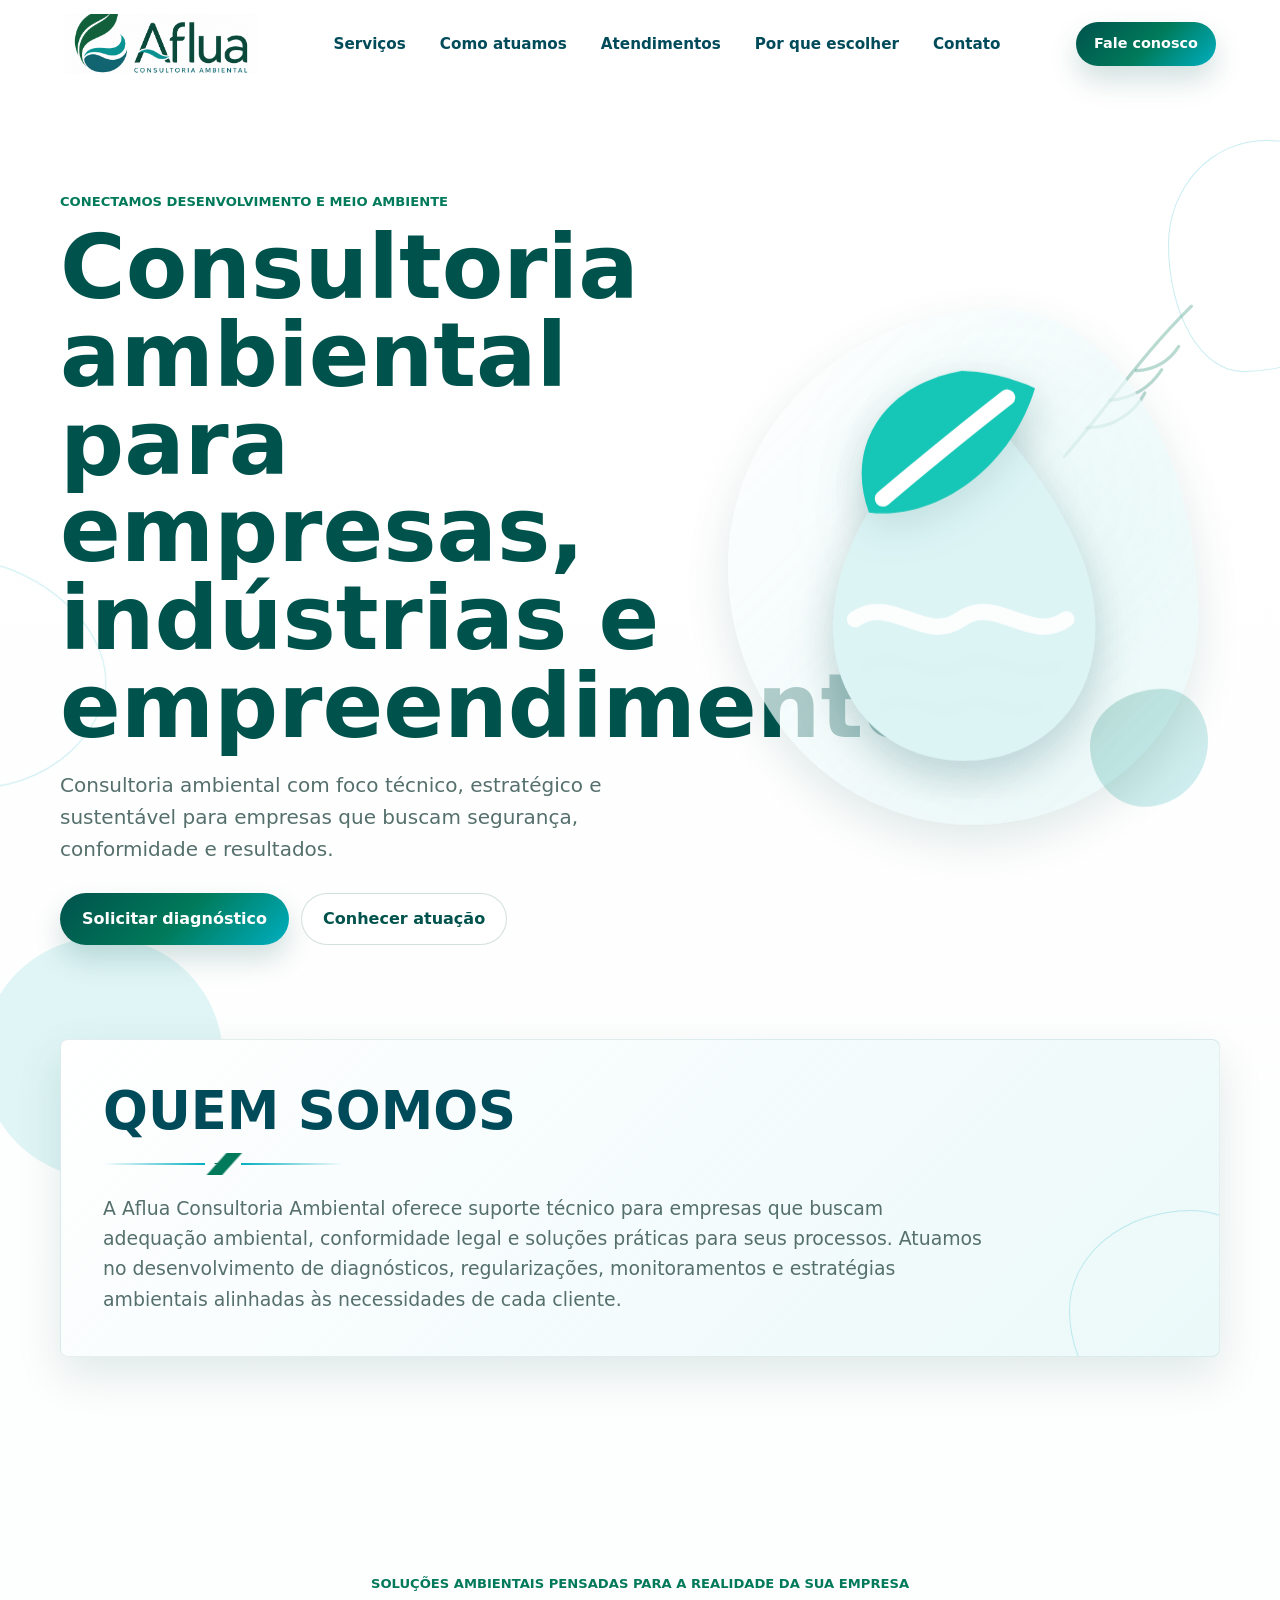
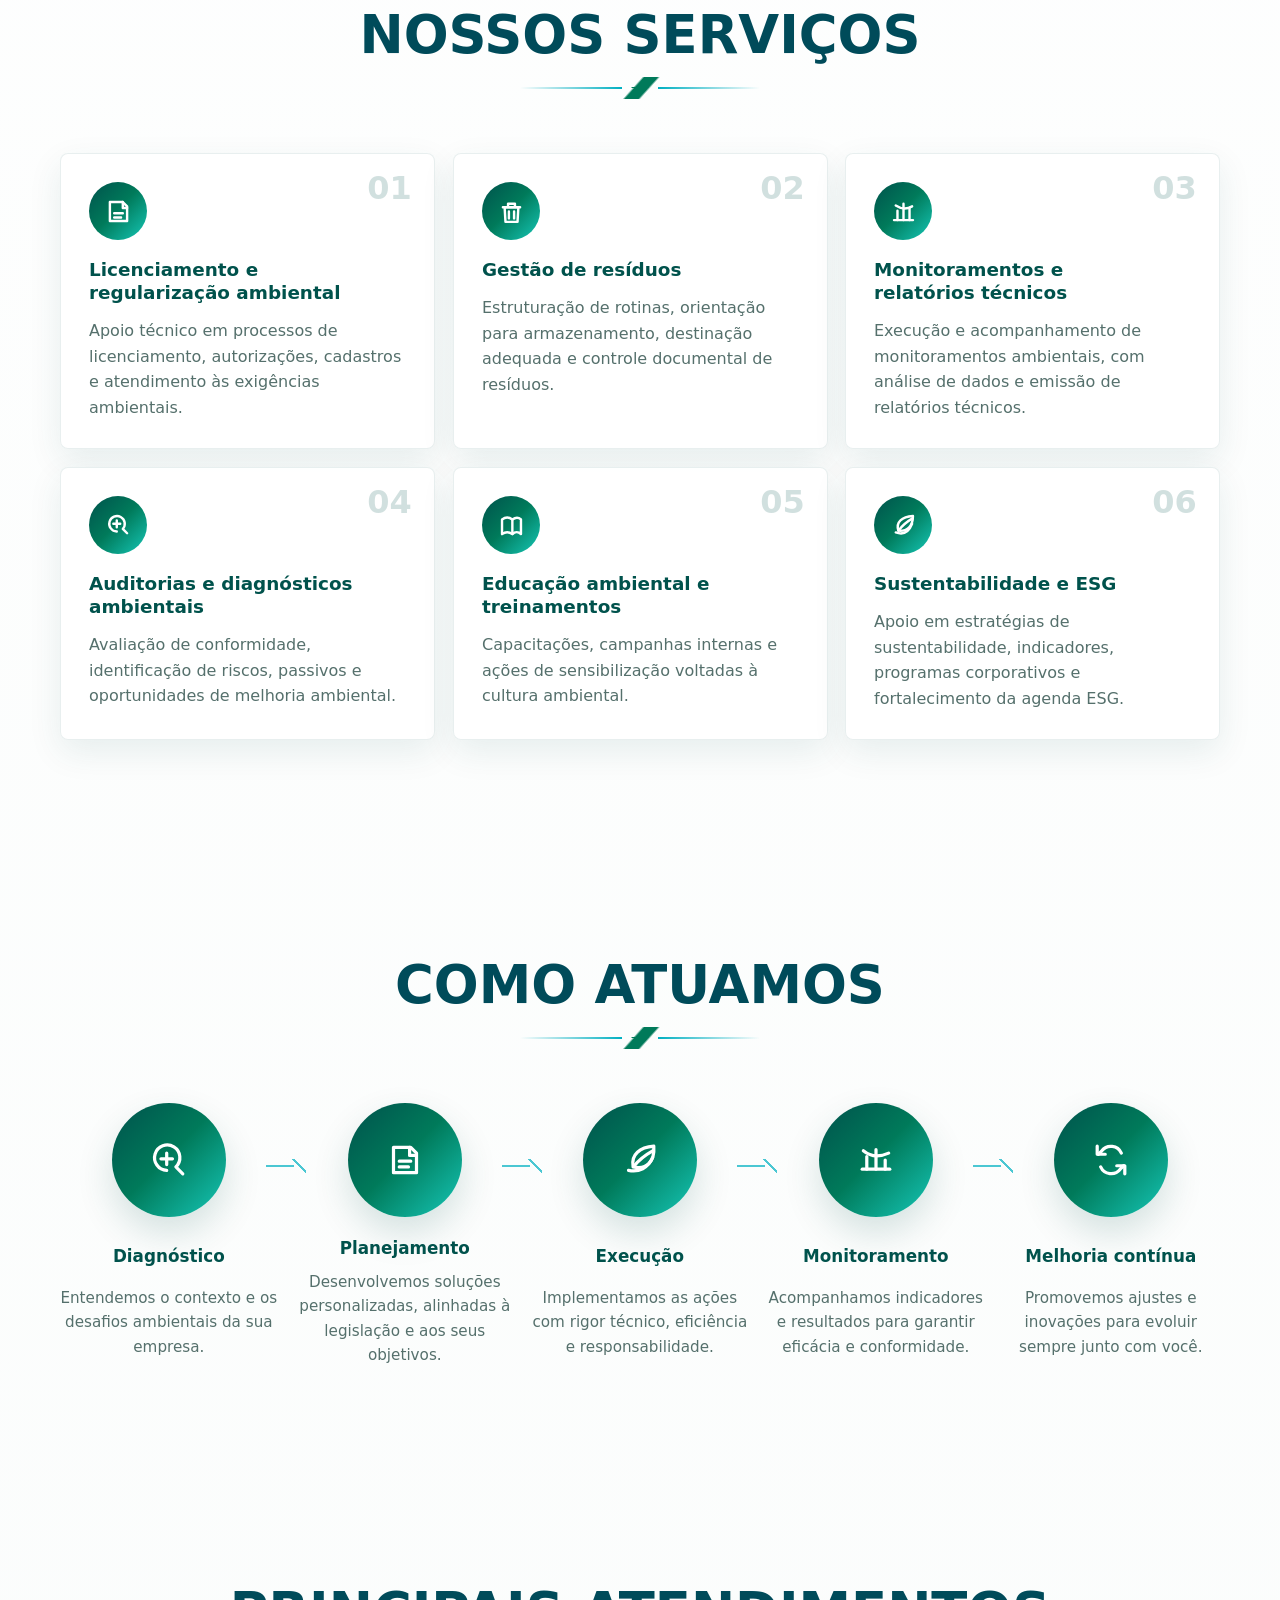
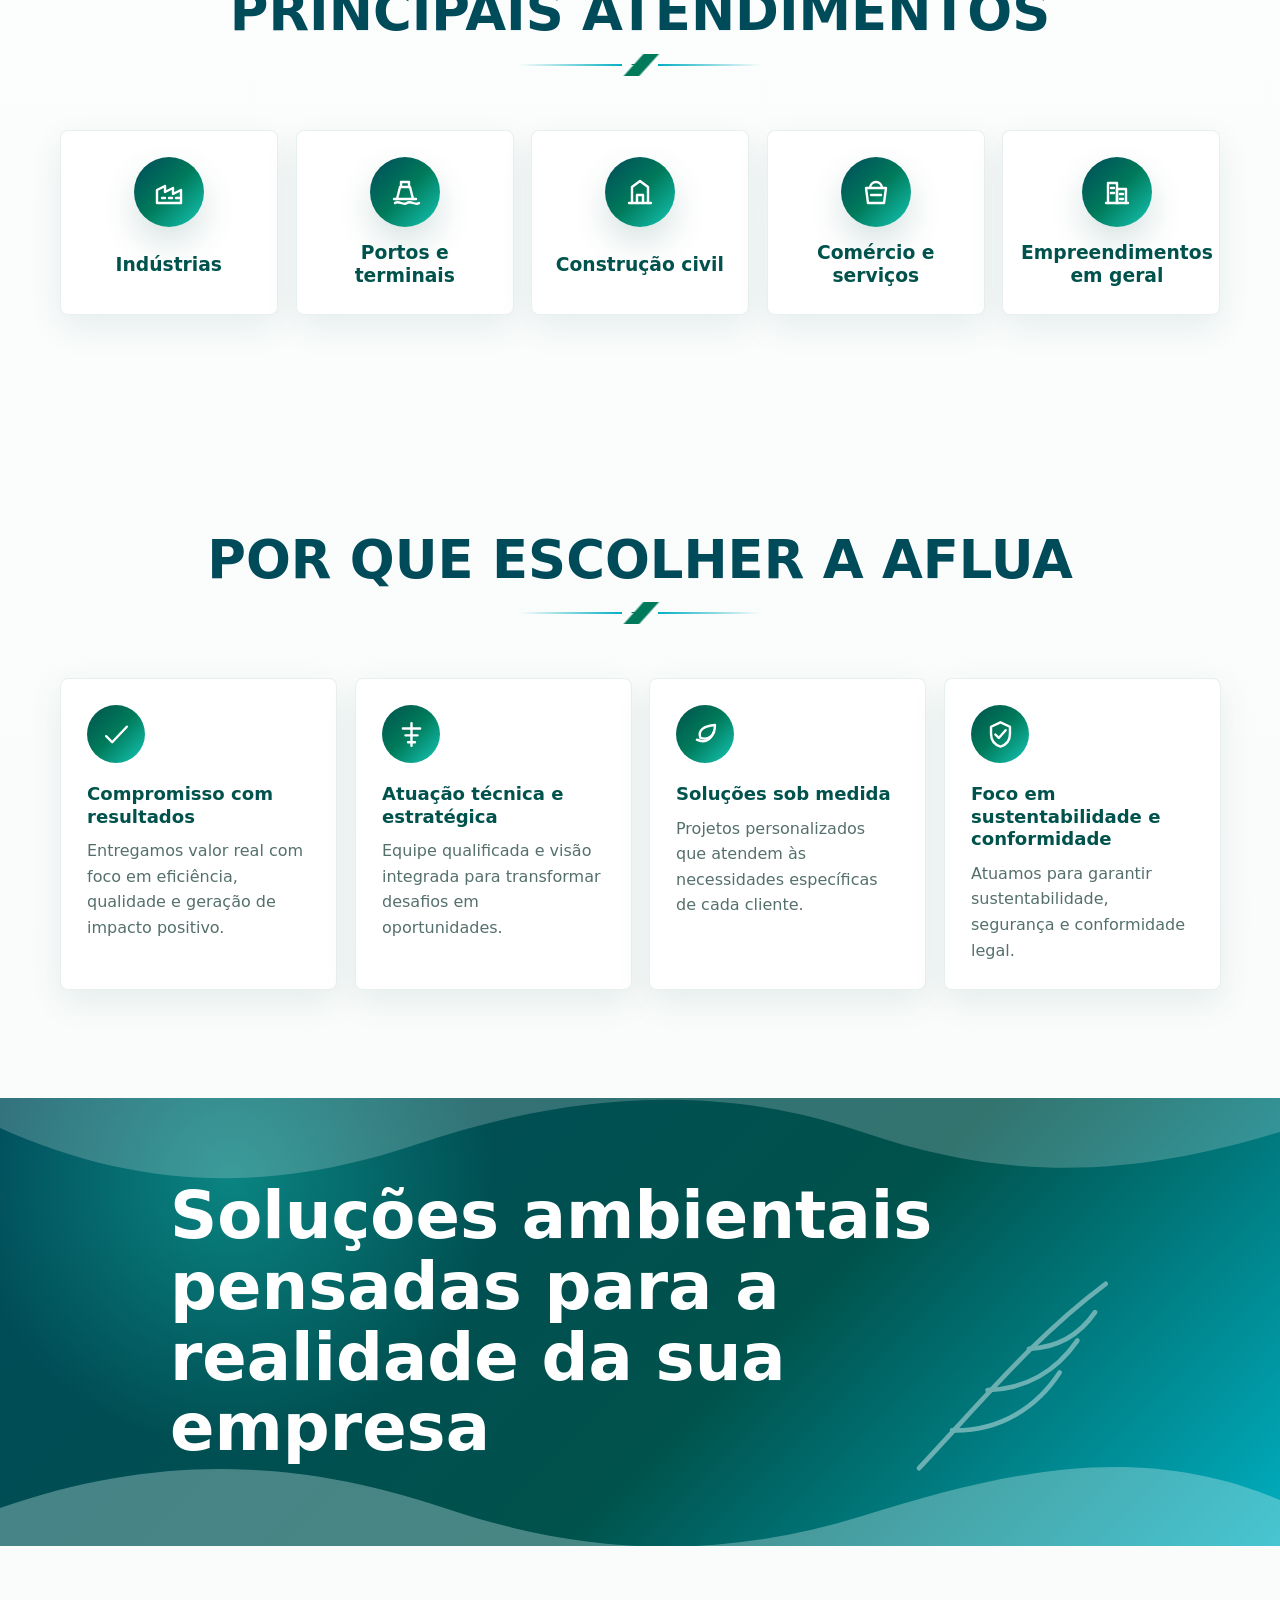
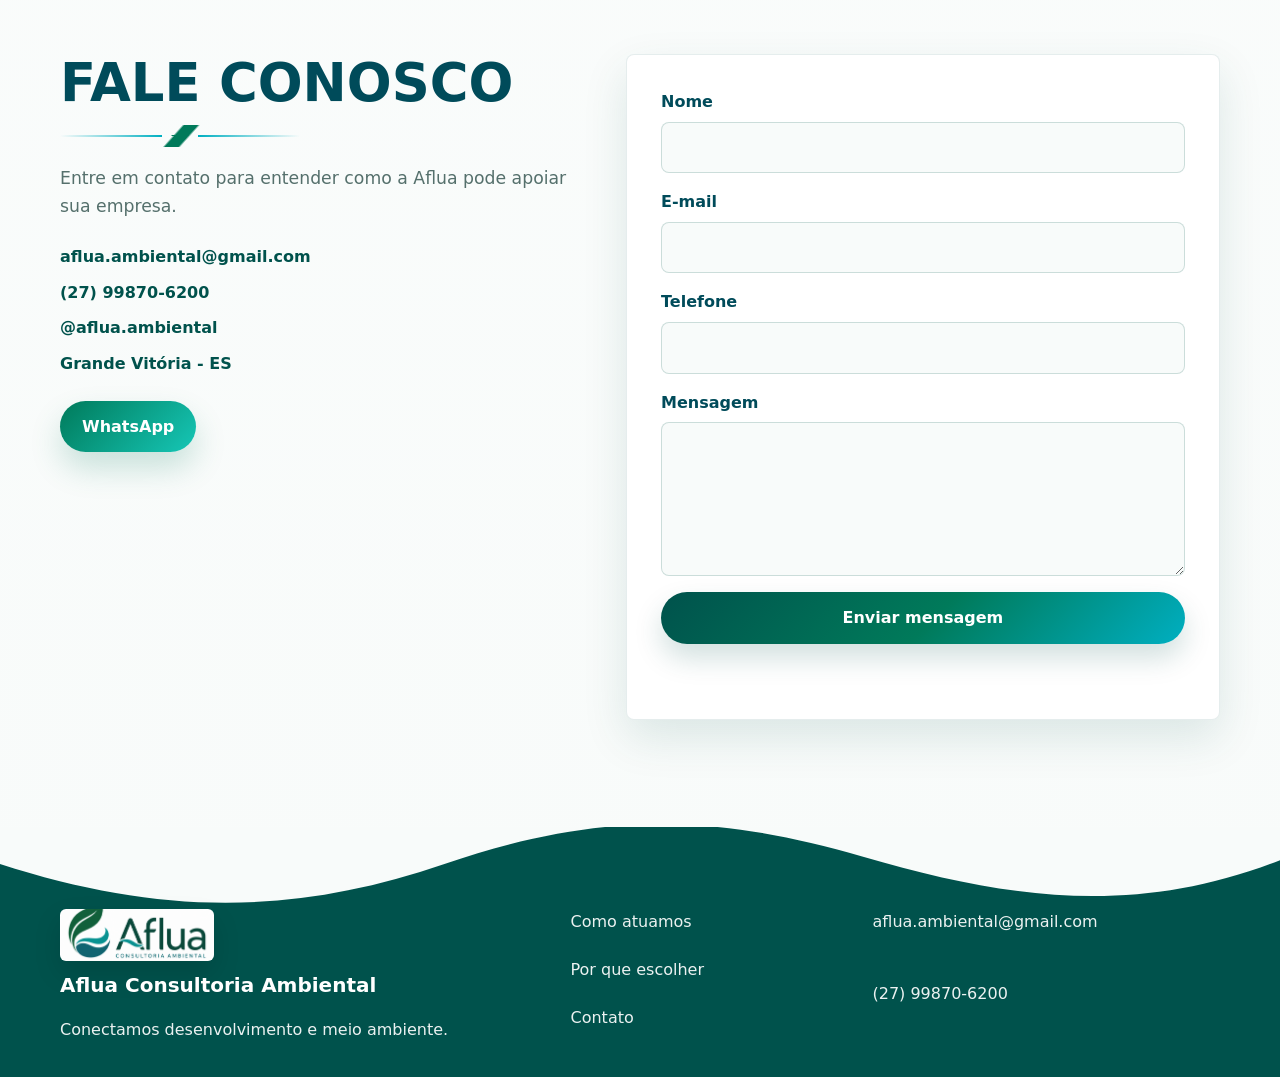
<file: index.html>
<!doctype html>
<html lang="pt-BR">
  <head>
    <meta charset="UTF-8" />
    <meta name="viewport" content="width=device-width, initial-scale=1.0" />
    <meta
      name="description"
      content="Consultoria ambiental para empresas, indústrias e empreendimentos. Apoio em licenciamento ambiental, regularização, gestão de resíduos, monitoramentos, relatórios técnicos, sustentabilidade e conformidade legal na Grande Vitória e Espírito Santo."
    />
    <meta name="robots" content="index, follow" />
    <meta name="theme-color" content="#00524C" />
    <meta
      name="keywords"
      content="consultoria ambiental, licenciamento ambiental, regularização ambiental, gestão de resíduos, monitoramento ambiental, relatório técnico ambiental, sustentabilidade empresarial, ESG, conformidade ambiental, consultoria ambiental Espírito Santo, consultoria ambiental Grande Vitória"
    />
    <meta property="og:title" content="Aflua Consultoria Ambiental | Soluções Ambientais para Empresas" />
    <meta
      property="og:description"
      content="Soluções ambientais pensadas para a realidade da sua empresa. Atuação em licenciamento, regularização, gestão de resíduos, monitoramentos, relatórios técnicos e sustentabilidade."
    />
    <meta property="og:type" content="website" />
    <meta property="og:locale" content="pt_BR" />
    <meta property="og:url" content="https://aflua.netlify.app/" />
    <meta property="og:image" content="https://aflua.netlify.app/Logo.png" />
    <meta name="twitter:card" content="summary_large_image" />
    <meta name="twitter:title" content="Aflua Consultoria Ambiental | Soluções Ambientais para Empresas" />
    <meta
      name="twitter:description"
      content="Consultoria ambiental para empresas que buscam conformidade legal, sustentabilidade e segurança nos seus processos."
    />
    <meta name="twitter:image" content="https://aflua.netlify.app/Logo.png" />
    <!-- Atualizar quando o domínio final estiver definido -->
    <link rel="canonical" href="https://aflua.netlify.app/" />
    <script type="application/ld+json">
      {
        "@context": "https://schema.org",
        "@type": "ProfessionalService",
        "name": "Aflua Consultoria Ambiental",
        "areaServed": "Grande Vitória, Espírito Santo, Brasil",
        "telephone": "+55 27 99870-6200",
        "email": "aflua.ambiental@gmail.com",
        "sameAs": "https://www.instagram.com/aflua.ambiental/",
        "serviceType": [
          "licenciamento e regularização ambiental",
          "gestão de resíduos",
          "monitoramentos e relatórios técnicos",
          "auditorias e diagnósticos ambientais",
          "educação ambiental e treinamentos",
          "sustentabilidade e ESG"
        ],
        "services": [
          "licenciamento e regularização ambiental",
          "gestão de resíduos",
          "monitoramentos e relatórios técnicos",
          "auditorias e diagnósticos ambientais",
          "educação ambiental e treinamentos",
          "sustentabilidade e ESG"
        ]
      }
    </script>
    <title>Aflua Consultoria Ambiental | Licenciamento, Regularização e Gestão Ambiental</title>
    <link rel="stylesheet" href="./styles.css" />
  </head>
  <body>
    <header class="site-header">
      <a class="brand" href="#inicio" aria-label="Aflua Consultoria Ambiental">
        <img class="brand-logo" src="./Logo.png" alt="Aflua Consultoria Ambiental" width="1254" height="1254" />
        <span class="brand-text sr-only">
          <strong>Aflua</strong>
          <small>Consultoria Ambiental</small>
        </span>
      </a>

      <nav class="main-nav" aria-label="Navegação principal">
        <a href="#servicos">Serviços</a>
        <a href="#como-atuamos">Como atuamos</a>
        <a href="#atendimentos">Atendimentos</a>
        <a href="#por-que-escolher">Por que escolher</a>
        <a href="#contato">Contato</a>
      </nav>

      <a class="button button-small" href="#contato">Fale conosco</a>
    </header>

    <main id="inicio">
      <section class="hero section-shell" aria-labelledby="hero-title">
        <div class="hero-copy reveal-left">
          <p class="eyebrow reveal">Conectamos desenvolvimento e meio ambiente</p>
          <h1 class="reveal" id="hero-title">Consultoria ambiental para empresas, indústrias e empreendimentos</h1>
          <p class="reveal">
            Consultoria ambiental com foco técnico, estratégico e sustentável para empresas que
            buscam segurança, conformidade e resultados.
          </p>
          <div class="hero-actions reveal" aria-label="Ações principais">
            <a class="button" href="#contato">Solicitar diagnóstico</a>
            <a class="button button-secondary" href="#como-atuamos">Conhecer atuação</a>
          </div>
        </div>

        <div class="hero-visual reveal-right" aria-hidden="true" data-parallax="0.08">
          <svg class="leaf-line leaf-line-a" viewBox="0 0 170 180" data-parallax="0.14">
            <path d="M23 161C66 112 94 67 143 19" />
            <path d="M44 134c25 0 45-14 55-33" />
            <path d="M66 108c21-2 38-12 49-29" />
            <path d="M91 80c18-1 31-9 40-23" />
          </svg>
          <div class="logo-orb">
            <svg viewBox="0 0 360 400" role="img">
              <defs>
                <linearGradient id="dropGradient" x1="55" x2="300" y1="50" y2="350">
                  <stop stop-color="#DDF4F5" />
                  <stop offset="0.52" stop-color="#16C7B7" />
                  <stop offset="1" stop-color="#00524C" />
                </linearGradient>
                <linearGradient id="leafGradient" x1="92" x2="244" y1="60" y2="162">
                  <stop stop-color="#16C7B7" />
                  <stop offset="1" stop-color="#007A5A" />
                </linearGradient>
              </defs>
              <path
                class="drop-shape"
                d="M181 44c73 82 113 144 113 208 0 70-50 115-113 115S68 322 68 252C68 188 108 126 181 44Z"
                fill="url(#dropGradient)"
              />
              <path
                class="leaf-shape"
                d="M179 31C111 43 78 97 99 153c58 7 122-38 143-107 0 0-28-14-63-15Z"
                fill="url(#leafGradient)"
              />
              <path class="leaf-vein" d="M111 141c31-26 62-52 107-87" />
              <path class="water-wave" d="M87 245c31-22 60 22 91 0s60 22 91 0" />
              <path class="water-wave water-wave-soft" d="M96 285c28-18 54 18 82 0s54 18 82 0" />
              <path class="water-wave water-wave-soft" d="M112 320c22-14 44 14 66 0s44 14 66 0" />
            </svg>
          </div>
        </div>
      </section>

      <section class="about-section section-shell" id="quem-somos" aria-labelledby="about-title">
        <div class="about-card reveal-left">
          <div class="section-heading section-heading-left">
            <h2 id="about-title">Quem somos</h2>
            <span class="decorative-separator" aria-hidden="true"></span>
          </div>
          <p>
            A Aflua Consultoria Ambiental oferece suporte técnico para empresas que buscam adequação
            ambiental, conformidade legal e soluções práticas para seus processos. Atuamos no
            desenvolvimento de diagnósticos, regularizações, monitoramentos e estratégias ambientais
            alinhadas às necessidades de cada cliente.
          </p>
        </div>
      </section>

      <section class="section-shell services-section" id="servicos" aria-labelledby="services-title">
        <div class="section-heading reveal">
          <p class="eyebrow">Soluções ambientais pensadas para a realidade da sua empresa</p>
          <h2 id="services-title">Nossos serviços</h2>
          <span class="decorative-separator" aria-hidden="true"></span>
        </div>

        <div class="services-grid">
          <article class="service-card reveal">
            <span class="service-number">01</span>
            <span class="card-icon" aria-hidden="true">
              <svg viewBox="0 0 36 36"><path d="M8 29V7h15l5 5v17Z" /><path d="M23 7v7h5M13 20h10M13 25h8" /></svg>
            </span>
            <h3>Licenciamento e regularização ambiental</h3>
            <p>Apoio técnico em processos de licenciamento, autorizações, cadastros e atendimento às exigências ambientais.</p>
          </article>
          <article class="service-card reveal">
            <span class="service-number">02</span>
            <span class="card-icon" aria-hidden="true">
              <svg viewBox="0 0 36 36"><path d="M10 13h16l-1 17H11Z" /><path d="M14 13V9h8v4M15 18v8M21 18v8M8 13h20" /></svg>
            </span>
            <h3>Gestão de resíduos</h3>
            <p>Estruturação de rotinas, orientação para armazenamento, destinação adequada e controle documental de resíduos.</p>
          </article>
          <article class="service-card reveal">
            <span class="service-number">03</span>
            <span class="card-icon" aria-hidden="true">
              <svg viewBox="0 0 36 36"><path d="M7 28h22" /><path d="M11 28V17M18 28V9M25 28V14" /><path d="M9 11c6 4 12 5 19 1" /></svg>
            </span>
            <h3>Monitoramentos e relatórios técnicos</h3>
            <p>Execução e acompanhamento de monitoramentos ambientais, com análise de dados e emissão de relatórios técnicos.</p>
          </article>
          <article class="service-card reveal">
            <span class="service-number">04</span>
            <span class="card-icon" aria-hidden="true">
              <svg viewBox="0 0 36 36"><path d="M16 25a9 9 0 1 1 7-3l5 5" /><path d="M12 16h8M16 12v8" /></svg>
            </span>
            <h3>Auditorias e diagnósticos ambientais</h3>
            <p>Avaliação de conformidade, identificação de riscos, passivos e oportunidades de melhoria ambiental.</p>
          </article>
          <article class="service-card reveal">
            <span class="service-number">05</span>
            <span class="card-icon" aria-hidden="true">
              <svg viewBox="0 0 36 36"><path d="M7 11c4-3 8-3 12 0 4-3 7-3 10 0v17c-3-3-7-3-10 0-4-3-8-3-12 0Z" /><path d="M19 11v17" /></svg>
            </span>
            <h3>Educação ambiental e treinamentos</h3>
            <p>Capacitações, campanhas internas e ações de sensibilização voltadas à cultura ambiental.</p>
          </article>
          <article class="service-card reveal">
            <span class="service-number">06</span>
            <span class="card-icon" aria-hidden="true">
              <svg viewBox="0 0 36 36"><path d="M9 26c8 3 15 0 19-10" /><path d="M12 24C9 14 16 8 29 7c0 12-7 18-17 17Z" /><path d="M12 24c4-5 9-10 16-14" /></svg>
            </span>
            <h3>Sustentabilidade e ESG</h3>
            <p>Apoio em estratégias de sustentabilidade, indicadores, programas corporativos e fortalecimento da agenda ESG.</p>
          </article>
        </div>
      </section>

      <section class="section-shell process-section" id="como-atuamos" aria-labelledby="process-title">
        <div class="section-heading reveal">
          <h2 id="process-title">Como atuamos</h2>
          <span class="decorative-separator" aria-hidden="true"></span>
        </div>

        <div class="steps" role="list">
          <article class="step reveal-scale" role="listitem">
            <div class="step-icon" aria-hidden="true">
              <svg viewBox="0 0 40 40"><path d="M18 29a11 11 0 1 1 8-3l6 6" /><path d="M13 19h10M18 14v10" /></svg>
            </div>
            <h3>Diagnóstico</h3>
            <p>Entendemos o contexto e os desafios ambientais da sua empresa.</p>
          </article>
          <article class="step reveal-scale" role="listitem">
            <div class="step-icon" aria-hidden="true">
              <svg viewBox="0 0 40 40"><path d="M10 31V9h15l5 5v17Z" /><path d="M24 9v7h6M15 21h10M15 26h8" /></svg>
            </div>
            <h3>Planejamento</h3>
            <p>Desenvolvemos soluções personalizadas, alinhadas à legislação e aos seus objetivos.</p>
          </article>
          <article class="step reveal-scale" role="listitem">
            <div class="step-icon" aria-hidden="true">
              <svg viewBox="0 0 40 40"><path d="M10 29c9 2 17-2 21-11" /><path d="M14 26c-2-11 6-17 18-18 1 13-6 21-18 18Z" /><path d="M15 25c4-5 9-9 16-13" /></svg>
            </div>
            <h3>Execução</h3>
            <p>Implementamos as ações com rigor técnico, eficiência e responsabilidade.</p>
          </article>
          <article class="step reveal-scale" role="listitem">
            <div class="step-icon" aria-hidden="true">
              <svg viewBox="0 0 40 40"><path d="M8 28h24" /><path d="M12 28V17M20 28V11M28 28V20" /><path d="M9 12c6 5 13 6 22 2" /></svg>
            </div>
            <h3>Monitoramento</h3>
            <p>Acompanhamos indicadores e resultados para garantir eficácia e conformidade.</p>
          </article>
          <article class="step reveal-scale" role="listitem">
            <div class="step-icon" aria-hidden="true">
              <svg viewBox="0 0 40 40"><path d="M29 14a10 10 0 0 0-17-2l-3 3" /><path d="M8 8v7h7" /><path d="M11 26a10 10 0 0 0 17 2l3-3" /><path d="M32 32v-7h-7" /></svg>
            </div>
            <h3>Melhoria contínua</h3>
            <p>Promovemos ajustes e inovações para evoluir sempre junto com você.</p>
          </article>
        </div>
      </section>

      <section class="section-shell audience-section" id="atendimentos" aria-labelledby="audience-title">
        <div class="section-heading reveal">
          <h2 id="audience-title">Principais atendimentos</h2>
          <span class="decorative-separator" aria-hidden="true"></span>
        </div>

        <div class="audience-grid" role="list">
          <article class="audience-item reveal-scale" role="listitem">
            <span class="audience-icon" aria-hidden="true">
              <svg viewBox="0 0 36 36"><path d="M6 29h24V16l-8 4v-6l-8 4v-6l-8 4Z" /><path d="M11 24h3M18 24h3M25 24h3" /></svg>
            </span>
            <h3>Indústrias</h3>
          </article>
          <article class="audience-item reveal-scale" role="listitem">
            <span class="audience-icon" aria-hidden="true">
              <svg viewBox="0 0 36 36"><path d="M7 25h22" /><path d="M10 25l3-12h10l3 12" /><path d="M14 13V8h8v5" /><path d="M8 29c4-3 8 3 12 0s8 3 12 0" /></svg>
            </span>
            <h3>Portos e terminais</h3>
          </article>
          <article class="audience-item reveal-scale" role="listitem">
            <span class="audience-icon" aria-hidden="true">
              <svg viewBox="0 0 36 36"><path d="M7 29h22" /><path d="M10 29V13l8-6 8 6v16" /><path d="M15 29v-8h6v8" /></svg>
            </span>
            <h3>Construção civil</h3>
          </article>
          <article class="audience-item reveal-scale" role="listitem">
            <span class="audience-icon" aria-hidden="true">
              <svg viewBox="0 0 36 36"><path d="M8 14h20l-2 15H10Z" /><path d="M12 14a6 6 0 0 1 12 0" /><path d="M13 21h10" /></svg>
            </span>
            <h3>Comércio e serviços</h3>
          </article>
          <article class="audience-item reveal-scale" role="listitem">
            <span class="audience-icon" aria-hidden="true">
              <svg viewBox="0 0 36 36"><path d="M7 29h22" /><path d="M9 29V9h9v20" /><path d="M18 29V15h9v14" /><path d="M12 14h3M12 19h3M21 20h3M21 25h3" /></svg>
            </span>
            <h3>Empreendimentos em geral</h3>
          </article>
        </div>
      </section>

      <section class="section-shell choice-section" id="por-que-escolher" aria-labelledby="choice-title">
        <div class="section-heading reveal">
          <h2 id="choice-title">Por que escolher a Aflua</h2>
          <span class="decorative-separator" aria-hidden="true"></span>
        </div>

        <div class="cards-grid">
          <article class="info-card reveal">
            <span class="card-icon" aria-hidden="true">
              <svg viewBox="0 0 36 36"><path d="M6 20l7 7L30 9" /></svg>
            </span>
            <h3>Compromisso com resultados</h3>
            <p>Entregamos valor real com foco em eficiência, qualidade e geração de impacto positivo.</p>
          </article>
          <article class="info-card reveal">
            <span class="card-icon" aria-hidden="true">
              <svg viewBox="0 0 36 36"><path d="M18 5v26M8 11h20M11 19h14M14 27h8" /></svg>
            </span>
            <h3>Atuação técnica e estratégica</h3>
            <p>Equipe qualificada e visão integrada para transformar desafios em oportunidades.</p>
          </article>
          <article class="info-card reveal">
            <span class="card-icon" aria-hidden="true">
              <svg viewBox="0 0 36 36"><path d="M8 24c8 4 16 1 20-9" /><path d="M12 22C9 13 16 8 29 7c0 12-7 18-17 15Z" /></svg>
            </span>
            <h3>Soluções sob medida</h3>
            <p>Projetos personalizados que atendem às necessidades específicas de cada cliente.</p>
          </article>
          <article class="info-card reveal">
            <span class="card-icon" aria-hidden="true">
              <svg viewBox="0 0 36 36"><path d="M18 4l11 5v8c0 8-5 13-11 15C12 30 7 25 7 17V9Z" /><path d="M12 18l4 4 8-9" /></svg>
            </span>
            <h3>Foco em sustentabilidade e conformidade</h3>
            <p>Atuamos para garantir sustentabilidade, segurança e conformidade legal.</p>
          </article>
        </div>
      </section>

      <section class="institutional-band" aria-label="Mensagem institucional">
        <svg class="band-wave band-wave-top" viewBox="0 0 1440 150" preserveAspectRatio="none" aria-hidden="true" data-parallax="0.05">
          <path d="M0 60c160 80 310 80 470 20s330-80 500-15 310 54 470 0V0H0Z" />
        </svg>
        <div class="band-content reveal-left">
          <svg class="band-leaf" viewBox="0 0 220 210" aria-hidden="true" data-parallax="0.12">
            <path d="M33 177C90 116 132 65 191 21" />
            <path d="M61 145c41 1 72-20 91-49" />
            <path d="M91 111c32-1 58-16 76-42" />
            <path d="M126 76c24-1 43-12 56-31" />
          </svg>
          <p>Soluções ambientais pensadas para a realidade da sua empresa</p>
        </div>
        <svg class="band-wave band-wave-bottom" viewBox="0 0 1440 150" preserveAspectRatio="none" aria-hidden="true" data-parallax="-0.04">
          <path d="M0 80c180-70 340-60 500 0s310 65 470 10 310-95 470-20v80H0Z" />
        </svg>
      </section>

      <section class="contact-section section-shell" id="contato" aria-labelledby="contact-title">
        <div class="contact-copy reveal-left">
          <div class="section-heading section-heading-left">
            <h2 id="contact-title">Fale conosco</h2>
            <span class="decorative-separator" aria-hidden="true"></span>
          </div>
          <p>Entre em contato para entender como a Aflua pode apoiar sua empresa.</p>

          <address class="contact-list">
            <a href="mailto:aflua.ambiental@gmail.com">aflua.ambiental@gmail.com</a>
            <a href="tel:+5527998706200">(27) 99870-6200</a>
            <a href="https://www.instagram.com/aflua.ambiental/" target="_blank" rel="noopener noreferrer">@aflua.ambiental</a>
            <span>Grande Vitória - ES</span>
          </address>

          <a class="button whatsapp-button" href="https://wa.me/5527998706200" target="_blank" rel="noreferrer">
            WhatsApp
          </a>
        </div>

        <form class="contact-form reveal-right" novalidate>
          <div class="field">
            <label for="name">Nome</label>
            <input id="name" name="name" type="text" autocomplete="name" required />
          </div>
          <div class="field">
            <label for="email">E-mail</label>
            <input id="email" name="email" type="email" autocomplete="email" required />
          </div>
          <div class="field">
            <label for="phone">Telefone</label>
            <input id="phone" name="phone" type="tel" autocomplete="tel" required />
          </div>
          <div class="field">
            <label for="message">Mensagem</label>
            <textarea id="message" name="message" rows="5" required></textarea>
          </div>
          <button class="button" type="submit">Enviar mensagem</button>
          <p class="form-status" role="status" aria-live="polite"></p>
        </form>
      </section>
    </main>

    <footer class="site-footer">
      <svg class="footer-wave" viewBox="0 0 1440 130" preserveAspectRatio="none" aria-hidden="true">
        <path d="M0 50c180 70 330 70 500 0s300-70 470-10 310 80 470 5V0H0Z" />
      </svg>
      <div class="footer-inner">
        <div class="footer-brand">
          <img class="footer-logo" src="./Logo.png" alt="Aflua Consultoria Ambiental" width="1254" height="1254" />
          <strong>Aflua Consultoria Ambiental</strong>
          <p>Conectamos desenvolvimento e meio ambiente.</p>
        </div>
        <nav aria-label="Navegação do rodapé">
          <a href="#como-atuamos">Como atuamos</a>
          <a href="#por-que-escolher">Por que escolher</a>
          <a href="#contato">Contato</a>
        </nav>
        <div class="footer-contact">
          <a href="mailto:aflua.ambiental@gmail.com">aflua.ambiental@gmail.com</a>
          <a href="tel:+5527998706200">(27) 99870-6200</a>
        </div>
      </div>
    </footer>

    <script src="./script.js"></script>
  </body>
</html>
</file>
<file: styles.css>
:root {
  --green-900: #00524c;
  --green-700: #007a5a;
  --blue-900: #004b5a;
  --cyan-500: #00afc1;
  --teal-400: #16c7b7;
  --mist: #ddf4f5;
  --off-white: #f8fbfa;
  --white: #ffffff;
  --ink: #113934;
  --muted: #55706c;
  --shadow: 0 18px 45px rgba(0, 82, 76, 0.12);
  --radius: 8px;
  --max-width: 1160px;
}

* {
  box-sizing: border-box;
}

html {
  scroll-behavior: smooth;
  scroll-padding-top: 92px;
}

body {
  margin: 0;
  min-width: 320px;
  overflow-x: hidden;
  color: var(--ink);
  background:
    radial-gradient(circle at 8% 18%, rgba(221, 244, 245, 0.92) 0 120px, transparent 121px),
    linear-gradient(180deg, var(--white) 0%, var(--off-white) 100%);
  font-family:
    Inter, ui-sans-serif, system-ui, -apple-system, BlinkMacSystemFont, "Segoe UI", sans-serif;
  line-height: 1.6;
}

body::before,
body::after {
  position: fixed;
  z-index: -1;
  width: 230px;
  height: 230px;
  content: "";
  border: 1px solid rgba(0, 175, 193, 0.22);
  border-radius: 42% 58% 68% 32% / 45% 41% 59% 55%;
}

body::before {
  top: 140px;
  right: -120px;
}

body::after {
  bottom: 100px;
  left: -130px;
  transform: rotate(22deg);
}

a {
  color: inherit;
  text-decoration: none;
}

button,
input,
textarea {
  font: inherit;
}

:focus-visible {
  outline: 3px solid rgba(0, 175, 193, 0.75);
  outline-offset: 4px;
}

.sr-only {
  position: absolute;
  width: 1px;
  height: 1px;
  padding: 0;
  overflow: hidden;
  clip: rect(0, 0, 0, 0);
  white-space: nowrap;
  border: 0;
}

.site-header {
  position: sticky;
  top: 0;
  z-index: 10;
  display: flex;
  flex-wrap: wrap;
  gap: 14px;
  align-items: center;
  justify-content: space-between;
  padding: 14px clamp(18px, 5vw, 64px);
  border-bottom: 1px solid rgba(0, 82, 76, 0);
  background: rgba(255, 255, 255, 0.72);
  backdrop-filter: blur(8px);
  box-shadow: 0 0 0 rgba(0, 82, 76, 0);
  transition:
    background 220ms ease,
    border-color 220ms ease,
    box-shadow 220ms ease,
    backdrop-filter 220ms ease;
}

.site-header.is-scrolled {
  border-color: rgba(0, 82, 76, 0.08);
  background: rgba(255, 255, 255, 0.94);
  backdrop-filter: blur(16px);
  box-shadow: 0 12px 32px rgba(0, 82, 76, 0.09);
}

.brand {
  display: inline-flex;
  align-items: center;
  min-width: 154px;
  gap: 10px;
}

.brand-logo {
  width: clamp(154px, 17vw, 194px);
  height: clamp(44px, 5vw, 60px);
  flex: 0 0 auto;
  object-fit: cover;
  object-position: center;
  image-rendering: auto;
}

.brand strong {
  display: block;
  color: var(--green-900);
  font-size: 1.55rem;
  line-height: 1;
  letter-spacing: 0;
}

.brand small {
  display: block;
  color: var(--blue-900);
  font-size: 0.72rem;
  font-weight: 700;
  line-height: 1.1;
  text-transform: uppercase;
}

.mark-leaf {
  fill: var(--green-700);
}

.mark-drop {
  fill: var(--mist);
  stroke: var(--cyan-500);
  stroke-width: 2;
}

.mark-wave {
  fill: none;
  stroke: var(--green-900);
  stroke-linecap: round;
  stroke-width: 4;
}

.mark-wave-light {
  stroke: var(--teal-400);
}

.main-nav {
  display: none;
  align-items: center;
  justify-content: center;
  gap: clamp(16px, 3vw, 34px);
  color: var(--blue-900);
  font-size: 0.95rem;
  font-weight: 700;
}

.main-nav a {
  position: relative;
  padding: 8px 0;
}

.main-nav a::after {
  position: absolute;
  right: 0;
  bottom: 3px;
  left: 0;
  height: 2px;
  content: "";
  background: var(--cyan-500);
  transform: scaleX(0);
  transform-origin: center;
  transition: transform 180ms ease;
}

.main-nav a:hover::after {
  transform: scaleX(1);
}

.button {
  display: inline-flex;
  min-height: 48px;
  align-items: center;
  justify-content: center;
  padding: 13px 22px;
  border: 0;
  border-radius: 999px;
  color: var(--white);
  background: linear-gradient(135deg, var(--green-900), var(--green-700) 52%, var(--cyan-500));
  box-shadow: 0 14px 28px rgba(0, 82, 76, 0.18);
  cursor: pointer;
  font-weight: 800;
  transition:
    transform 180ms ease,
    box-shadow 180ms ease,
    background 180ms ease;
}

.button:hover {
  transform: translateY(-2px);
  box-shadow: 0 18px 35px rgba(0, 82, 76, 0.22);
}

.button:active {
  transform: translateY(0);
}

.button-small {
  min-height: 42px;
  padding: 10px 18px;
  font-size: 0.9rem;
}

.button-secondary {
  color: var(--green-900);
  background: var(--white);
  box-shadow: inset 0 0 0 1px rgba(0, 82, 76, 0.18);
}

.section-shell {
  width: min(100% - 36px, var(--max-width));
  margin-inline: auto;
}

section[id] {
  scroll-margin-top: 104px;
}

.reveal,
.reveal-left,
.reveal-right,
.reveal-scale {
  --reveal-x: 0px;
  --reveal-y: 26px;
  --reveal-scale: 1;
  --parallax-y: 0px;
  opacity: 0;
  transform: translate3d(var(--reveal-x), calc(var(--reveal-y) + var(--parallax-y)), 0)
    scale(var(--reveal-scale));
  transition:
    opacity 700ms ease,
    transform 700ms cubic-bezier(0.2, 0.8, 0.2, 1);
  transition-delay: var(--reveal-delay, 0ms);
  will-change: opacity, transform;
}

.reveal-left {
  --reveal-x: -34px;
  --reveal-y: 12px;
}

.reveal-right {
  --reveal-x: 34px;
  --reveal-y: 12px;
}

.reveal-scale {
  --reveal-y: 18px;
  --reveal-scale: 0.94;
}

.is-visible {
  --reveal-x: 0px;
  --reveal-y: 0px;
  --reveal-scale: 1;
  opacity: 1;
}

.hero {
  display: grid;
  gap: 40px;
  align-items: center;
  min-height: calc(100vh - 84px);
  padding: clamp(48px, 8vw, 110px) 0 clamp(54px, 8vw, 94px);
}

.eyebrow {
  margin: 0 0 12px;
  color: var(--green-700);
  font-size: 0.82rem;
  font-weight: 900;
  text-transform: uppercase;
}

h1,
h2,
h3,
p {
  margin-top: 0;
}

h1 {
  max-width: 760px;
  margin-bottom: 18px;
  color: var(--green-900);
  font-size: clamp(2.45rem, 10vw, 5.6rem);
  line-height: 0.98;
  letter-spacing: 0;
}

.hero-copy > p:not(.eyebrow) {
  max-width: 620px;
  margin-bottom: 28px;
  color: var(--muted);
  font-size: clamp(1rem, 3.7vw, 1.25rem);
}

.hero-actions {
  display: flex;
  flex-wrap: wrap;
  gap: 12px;
}

.hero-visual {
  position: relative;
  min-height: 330px;
}

[data-parallax]:not(.reveal):not(.reveal-left):not(.reveal-right):not(.reveal-scale) {
  --parallax-y: 0px;
  transform: translate3d(0, var(--parallax-y), 0);
  will-change: transform;
}

.logo-orb {
  position: relative;
  width: min(90vw, 470px);
  margin-inline: auto;
  padding: 26px;
  border-radius: 58% 42% 48% 52% / 50% 60% 40% 50%;
  background:
    linear-gradient(135deg, rgba(255, 255, 255, 0.8), rgba(221, 244, 245, 0.62)),
    radial-gradient(circle at 60% 35%, rgba(22, 199, 183, 0.16), transparent 52%);
  box-shadow: var(--shadow);
}

.logo-orb::after {
  position: absolute;
  right: -10px;
  bottom: 18px;
  width: 118px;
  height: 118px;
  content: "";
  border-radius: 62% 38% 54% 46% / 48% 44% 56% 52%;
  background: linear-gradient(135deg, rgba(0, 122, 90, 0.22), rgba(0, 175, 193, 0.18));
}

.logo-orb svg {
  position: relative;
  z-index: 1;
  display: block;
  width: 100%;
  filter: drop-shadow(0 18px 22px rgba(0, 75, 90, 0.13));
}

.drop-shape,
.leaf-shape {
  filter: drop-shadow(0 12px 18px rgba(0, 82, 76, 0.12));
}

.leaf-vein,
.water-wave {
  fill: none;
  stroke: var(--white);
  stroke-linecap: round;
  stroke-width: 14;
}

.water-wave {
  stroke: rgba(255, 255, 255, 0.9);
}

.water-wave-soft {
  stroke: rgba(221, 244, 245, 0.86);
  stroke-width: 10;
}

.leaf-line {
  position: absolute;
  width: 180px;
  fill: none;
  stroke: rgba(0, 122, 90, 0.28);
  stroke-linecap: round;
  stroke-width: 3;
}

.leaf-line-a {
  top: -24px;
  right: 0;
}

.section-heading {
  display: grid;
  justify-items: center;
  margin-bottom: clamp(30px, 5vw, 54px);
  text-align: center;
}

.section-heading-left {
  justify-items: start;
  margin-bottom: 18px;
  text-align: left;
}

h2 {
  margin-bottom: 14px;
  color: var(--blue-900);
  font-size: clamp(1.85rem, 7vw, 3.3rem);
  line-height: 1.08;
  text-transform: uppercase;
}

.decorative-separator {
  position: relative;
  width: min(240px, 70vw);
  height: 22px;
}

.decorative-separator::before,
.decorative-separator::after {
  position: absolute;
  top: 10px;
  width: calc(50% - 18px);
  height: 2px;
  content: "";
  background: linear-gradient(90deg, transparent, var(--cyan-500));
}

.decorative-separator::before {
  left: 0;
}

.decorative-separator::after {
  right: 0;
  transform: rotate(180deg);
}

.decorative-separator {
  background:
    radial-gradient(ellipse at 50% 48%, var(--green-700) 0 8px, transparent 9px),
    linear-gradient(132deg, transparent 47%, var(--green-700) 48% 53%, transparent 54%);
}

.process-section,
.about-section,
.services-section,
.audience-section,
.choice-section,
.contact-section {
  padding: clamp(58px, 10vw, 108px) 0;
}

.about-section {
  padding-top: 0;
}

.about-card {
  position: relative;
  overflow: hidden;
  padding: clamp(24px, 5vw, 42px);
  border: 1px solid rgba(0, 82, 76, 0.09);
  border-radius: var(--radius);
  background:
    linear-gradient(135deg, rgba(255, 255, 255, 0.94), rgba(221, 244, 245, 0.58)),
    var(--white);
  box-shadow: var(--shadow);
}

.about-card::after {
  position: absolute;
  right: -72px;
  bottom: -76px;
  width: 220px;
  height: 220px;
  content: "";
  border: 1px solid rgba(0, 175, 193, 0.22);
  border-radius: 55% 45% 48% 52% / 45% 54% 46% 55%;
}

.about-card p {
  position: relative;
  z-index: 1;
  max-width: 880px;
  margin-bottom: 0;
  color: var(--muted);
  font-size: clamp(1rem, 2.2vw, 1.18rem);
}

.services-grid,
.audience-grid {
  display: grid;
  gap: 18px;
}

.service-card,
.audience-item {
  position: relative;
  min-height: 100%;
  border: 1px solid rgba(0, 82, 76, 0.09);
  border-radius: var(--radius);
  background: rgba(255, 255, 255, 0.9);
  box-shadow: 0 12px 34px rgba(0, 82, 76, 0.09);
  transition:
    transform 180ms ease,
    box-shadow 180ms ease,
    border-color 180ms ease;
}

.service-card {
  display: grid;
  align-content: start;
  gap: 14px;
  padding: 28px;
}

.service-card:hover,
.audience-item:hover {
  border-color: rgba(0, 175, 193, 0.28);
  transform: translateY(-4px);
  box-shadow: var(--shadow);
}

.service-number {
  position: absolute;
  top: 18px;
  right: 22px;
  color: rgba(0, 82, 76, 0.18);
  font-size: 2rem;
  font-weight: 900;
  line-height: 1;
}

.service-card .card-icon {
  margin-bottom: 4px;
}

.service-card h3,
.audience-item h3 {
  margin-bottom: 0;
  color: var(--green-900);
  line-height: 1.25;
}

.service-card h3 {
  max-width: 270px;
  font-size: 1.15rem;
}

.service-card p {
  margin-bottom: 0;
  color: var(--muted);
}

.audience-grid {
  grid-template-columns: repeat(auto-fit, minmax(190px, 1fr));
}

.audience-item {
  display: grid;
  justify-items: center;
  gap: 14px;
  padding: 26px 18px;
  text-align: center;
}

.audience-icon {
  display: grid;
  width: 70px;
  height: 70px;
  place-items: center;
  border-radius: 50%;
  color: var(--white);
  background: linear-gradient(135deg, var(--blue-900), var(--green-700), var(--teal-400));
  box-shadow: 0 16px 34px rgba(0, 82, 76, 0.16);
  transition:
    box-shadow 220ms ease,
    transform 220ms ease;
}

.audience-icon svg {
  width: 36px;
  height: 36px;
  fill: none;
  stroke: currentColor;
  stroke-linecap: round;
  stroke-linejoin: round;
  stroke-width: 2.4;
}

.audience-item:hover .audience-icon {
  transform: translateY(-3px) scale(1.03);
  box-shadow:
    0 18px 42px rgba(0, 82, 76, 0.2),
    0 0 0 8px rgba(22, 199, 183, 0.1);
}

.steps {
  display: grid;
  gap: 28px;
}

.step {
  position: relative;
  display: grid;
  justify-items: center;
  text-align: center;
}

.step-icon,
.card-icon {
  display: grid;
  place-items: center;
  border-radius: 50%;
  background: linear-gradient(135deg, var(--green-900), var(--green-700) 48%, var(--teal-400));
  color: var(--white);
}

.step-icon {
  width: 114px;
  height: 114px;
  margin-bottom: 18px;
  box-shadow: 0 16px 36px rgba(0, 82, 76, 0.16);
  transition:
    box-shadow 220ms ease,
    transform 220ms ease;
}

.step-icon svg,
.card-icon svg {
  width: 46px;
  height: 46px;
  fill: none;
  stroke: currentColor;
  stroke-linecap: round;
  stroke-linejoin: round;
  stroke-width: 2.8;
}

.step h3 {
  margin-bottom: 8px;
  color: var(--green-900);
  font-size: 1.05rem;
}

.step p {
  max-width: 330px;
  margin: 0;
  color: var(--muted);
  font-size: 0.95rem;
}

.step:hover .step-icon {
  transform: translateY(-4px) scale(1.03);
  box-shadow:
    0 18px 42px rgba(0, 82, 76, 0.2),
    0 0 0 8px rgba(22, 199, 183, 0.1);
}

.cards-grid {
  display: grid;
  gap: 18px;
}

.info-card {
  min-height: 100%;
  padding: 26px;
  border: 1px solid rgba(0, 82, 76, 0.09);
  border-radius: var(--radius);
  background: rgba(255, 255, 255, 0.86);
  box-shadow: 0 12px 34px rgba(0, 82, 76, 0.09);
  transition:
    transform 180ms ease,
    box-shadow 180ms ease;
}

.info-card:hover {
  transform: translateY(-4px);
  box-shadow: var(--shadow);
}

.card-icon {
  width: 58px;
  height: 58px;
  margin-bottom: 20px;
}

.card-icon svg {
  width: 31px;
  height: 31px;
}

.info-card h3 {
  margin-bottom: 10px;
  color: var(--green-900);
  font-size: 1.13rem;
  line-height: 1.25;
}

.info-card p {
  margin-bottom: 0;
  color: var(--muted);
}

.institutional-band {
  position: relative;
  overflow: hidden;
  color: var(--white);
  background:
    radial-gradient(circle at 18% 18%, rgba(22, 199, 183, 0.45), transparent 24%),
    linear-gradient(135deg, var(--blue-900), var(--green-900) 58%, var(--cyan-500));
}

.band-content {
  position: relative;
  z-index: 1;
  display: grid;
  width: min(100% - 36px, 940px);
  min-height: 320px;
  align-items: center;
  margin-inline: auto;
  padding: 82px 0;
}

.band-content p {
  max-width: 820px;
  margin: 0;
  font-size: clamp(1.8rem, 7vw, 4.1rem);
  font-weight: 850;
  line-height: 1.08;
}

.band-wave {
  position: absolute;
  right: 0;
  left: 0;
  width: 100%;
  height: 120px;
  fill: rgba(255, 255, 255, 0.2);
}

.band-wave-top {
  top: 0;
}

.band-wave-bottom {
  bottom: 0;
  fill: rgba(221, 244, 245, 0.32);
}

.band-leaf {
  position: absolute;
  right: -30px;
  bottom: 20px;
  width: min(44vw, 260px);
  fill: none;
  opacity: 0.42;
  stroke: var(--white);
  stroke-linecap: round;
  stroke-width: 4;
}

.contact-section {
  display: grid;
  gap: 32px;
}

.contact-copy > p {
  max-width: 520px;
  color: var(--muted);
  font-size: 1.08rem;
}

.contact-list {
  display: grid;
  gap: 10px;
  margin: 24px 0;
  color: var(--green-900);
  font-style: normal;
  font-weight: 750;
}

.contact-list a:hover,
.footer-inner a:hover {
  text-decoration: underline;
  text-decoration-color: var(--teal-400);
  text-decoration-thickness: 2px;
  text-underline-offset: 5px;
}

.whatsapp-button {
  width: fit-content;
  background: linear-gradient(135deg, var(--green-700), var(--teal-400));
  box-shadow: 0 16px 32px rgba(0, 122, 90, 0.2);
}

.contact-form {
  display: grid;
  gap: 16px;
  padding: clamp(20px, 5vw, 34px);
  border: 1px solid rgba(0, 82, 76, 0.1);
  border-radius: var(--radius);
  background: var(--white);
  box-shadow: var(--shadow);
}

.field {
  display: grid;
  gap: 7px;
}

label {
  color: var(--blue-900);
  font-weight: 800;
}

input,
textarea {
  width: 100%;
  min-height: 48px;
  padding: 12px 14px;
  border: 1px solid rgba(0, 82, 76, 0.18);
  border-radius: var(--radius);
  color: var(--ink);
  background: var(--off-white);
  transition:
    border-color 160ms ease,
    box-shadow 160ms ease;
}

textarea {
  min-height: 132px;
  resize: vertical;
}

input:hover,
textarea:hover,
input:focus,
textarea:focus {
  border-color: var(--cyan-500);
  box-shadow: 0 0 0 4px rgba(0, 175, 193, 0.1);
}

.field-error input,
.field-error textarea {
  border-color: #b52d2d;
  box-shadow: 0 0 0 4px rgba(181, 45, 45, 0.1);
}

.field-message {
  color: #9d2222;
  font-size: 0.85rem;
  font-weight: 700;
}

.form-status {
  min-height: 25px;
  margin: 0;
  color: var(--green-700);
  font-weight: 800;
}

.site-footer {
  position: relative;
  overflow: hidden;
  padding: 82px 0 34px;
  color: rgba(255, 255, 255, 0.92);
  background: var(--green-900);
}

.footer-wave {
  position: absolute;
  top: 0;
  right: 0;
  left: 0;
  width: 100%;
  height: 96px;
  fill: var(--off-white);
}

.footer-inner {
  position: relative;
  z-index: 1;
  display: grid;
  width: min(100% - 36px, var(--max-width));
  gap: 24px;
  margin-inline: auto;
}

.footer-inner strong {
  display: block;
  margin-bottom: 8px;
  color: var(--white);
  font-size: 1.25rem;
}

.footer-brand {
  display: grid;
  gap: 8px;
  justify-items: start;
}

.footer-logo {
  width: 154px;
  height: 52px;
  border-radius: 6px;
  object-fit: cover;
  object-position: center;
  background: rgba(255, 255, 255, 0.92);
  box-shadow: 0 12px 28px rgba(0, 0, 0, 0.12);
}

.footer-inner p {
  margin: 0;
}

.footer-inner nav,
.footer-contact {
  display: grid;
  gap: 10px;
}

@media (min-width: 600px) {
  .site-header {
    flex-wrap: nowrap;
  }

  .cards-grid {
    grid-template-columns: repeat(2, minmax(0, 1fr));
  }

  .services-grid {
    grid-template-columns: repeat(2, minmax(0, 1fr));
  }

  .footer-inner {
    grid-template-columns: 1.4fr 0.8fr 1fr;
  }
}

@media (min-width: 850px) {
  .main-nav {
    display: flex;
  }

  .hero {
    grid-template-columns: minmax(0, 1.08fr) minmax(330px, 0.92fr);
  }

  .contact-section {
    grid-template-columns: minmax(0, 0.9fr) minmax(360px, 1fr);
    align-items: start;
  }
}

@media (min-width: 1000px) {
  .steps {
    grid-template-columns: repeat(5, minmax(0, 1fr));
    gap: 18px;
  }

  .step:not(:last-child)::after {
    position: absolute;
    top: 54px;
    right: -28px;
    width: 40px;
    height: 18px;
    content: "";
    background:
      linear-gradient(var(--cyan-500), var(--cyan-500)) left 8px / 28px 2px no-repeat,
      linear-gradient(45deg, transparent 48%, var(--cyan-500) 49% 58%, transparent 59%) right center / 14px 14px no-repeat;
    opacity: 0.7;
  }

  .cards-grid {
    grid-template-columns: repeat(4, minmax(0, 1fr));
  }

  .services-grid {
    grid-template-columns: repeat(3, minmax(0, 1fr));
  }

  .audience-grid {
    grid-template-columns: repeat(5, minmax(0, 1fr));
  }
}

@media (max-width: 599px) {
  .site-header {
    align-items: flex-start;
    position: static;
    background: rgba(255, 255, 255, 0.96);
  }

  .brand-logo {
    width: clamp(126px, 40vw, 158px);
    height: clamp(36px, 12vw, 46px);
  }

  section[id] {
    scroll-margin-top: 24px;
  }

  .main-nav {
    display: flex;
    flex-wrap: wrap;
    order: 3;
    width: 100%;
    justify-content: flex-start;
    gap: 8px 14px;
    overflow-x: visible;
    padding-bottom: 2px;
    font-size: 0.88rem;
  }

  .site-header .button-small {
    padding-inline: 14px;
  }

  h1 {
    overflow-wrap: anywhere;
  }

  .reveal-left,
  .reveal-right {
    --reveal-x: 0px;
    --reveal-y: 24px;
  }

  .logo-orb {
    width: min(100%, 470px);
  }

  .leaf-line {
    width: 138px;
  }

  .hero-actions .button,
  .contact-form .button {
    width: 100%;
  }

  .band-leaf {
    right: 0;
    width: min(38vw, 140px);
  }
}

@media (prefers-reduced-motion: reduce) {
  *,
  *::before,
  *::after {
    scroll-behavior: auto !important;
    transition-duration: 0.01ms !important;
  }

  .reveal,
  .reveal-left,
  .reveal-right,
  .reveal-scale,
  [data-parallax] {
    opacity: 1 !important;
    transform: none !important;
  }
}
</file>
